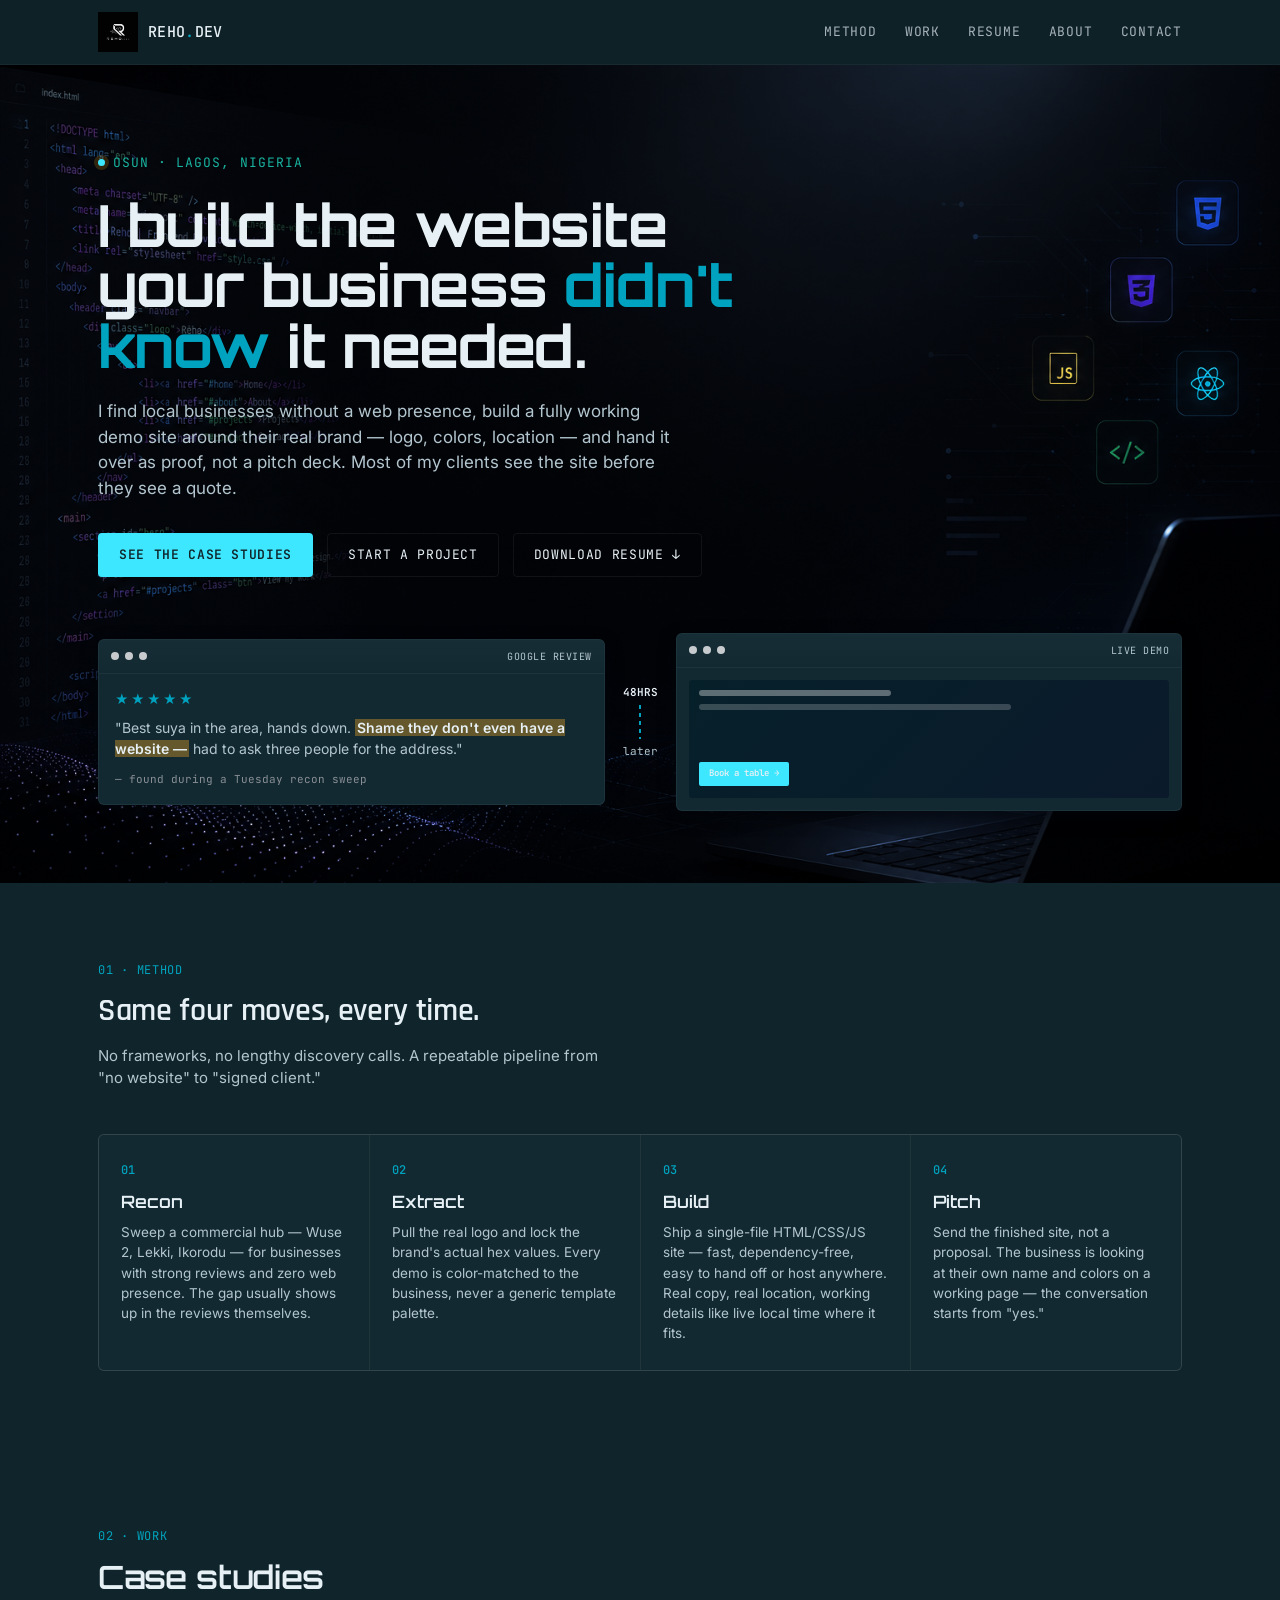
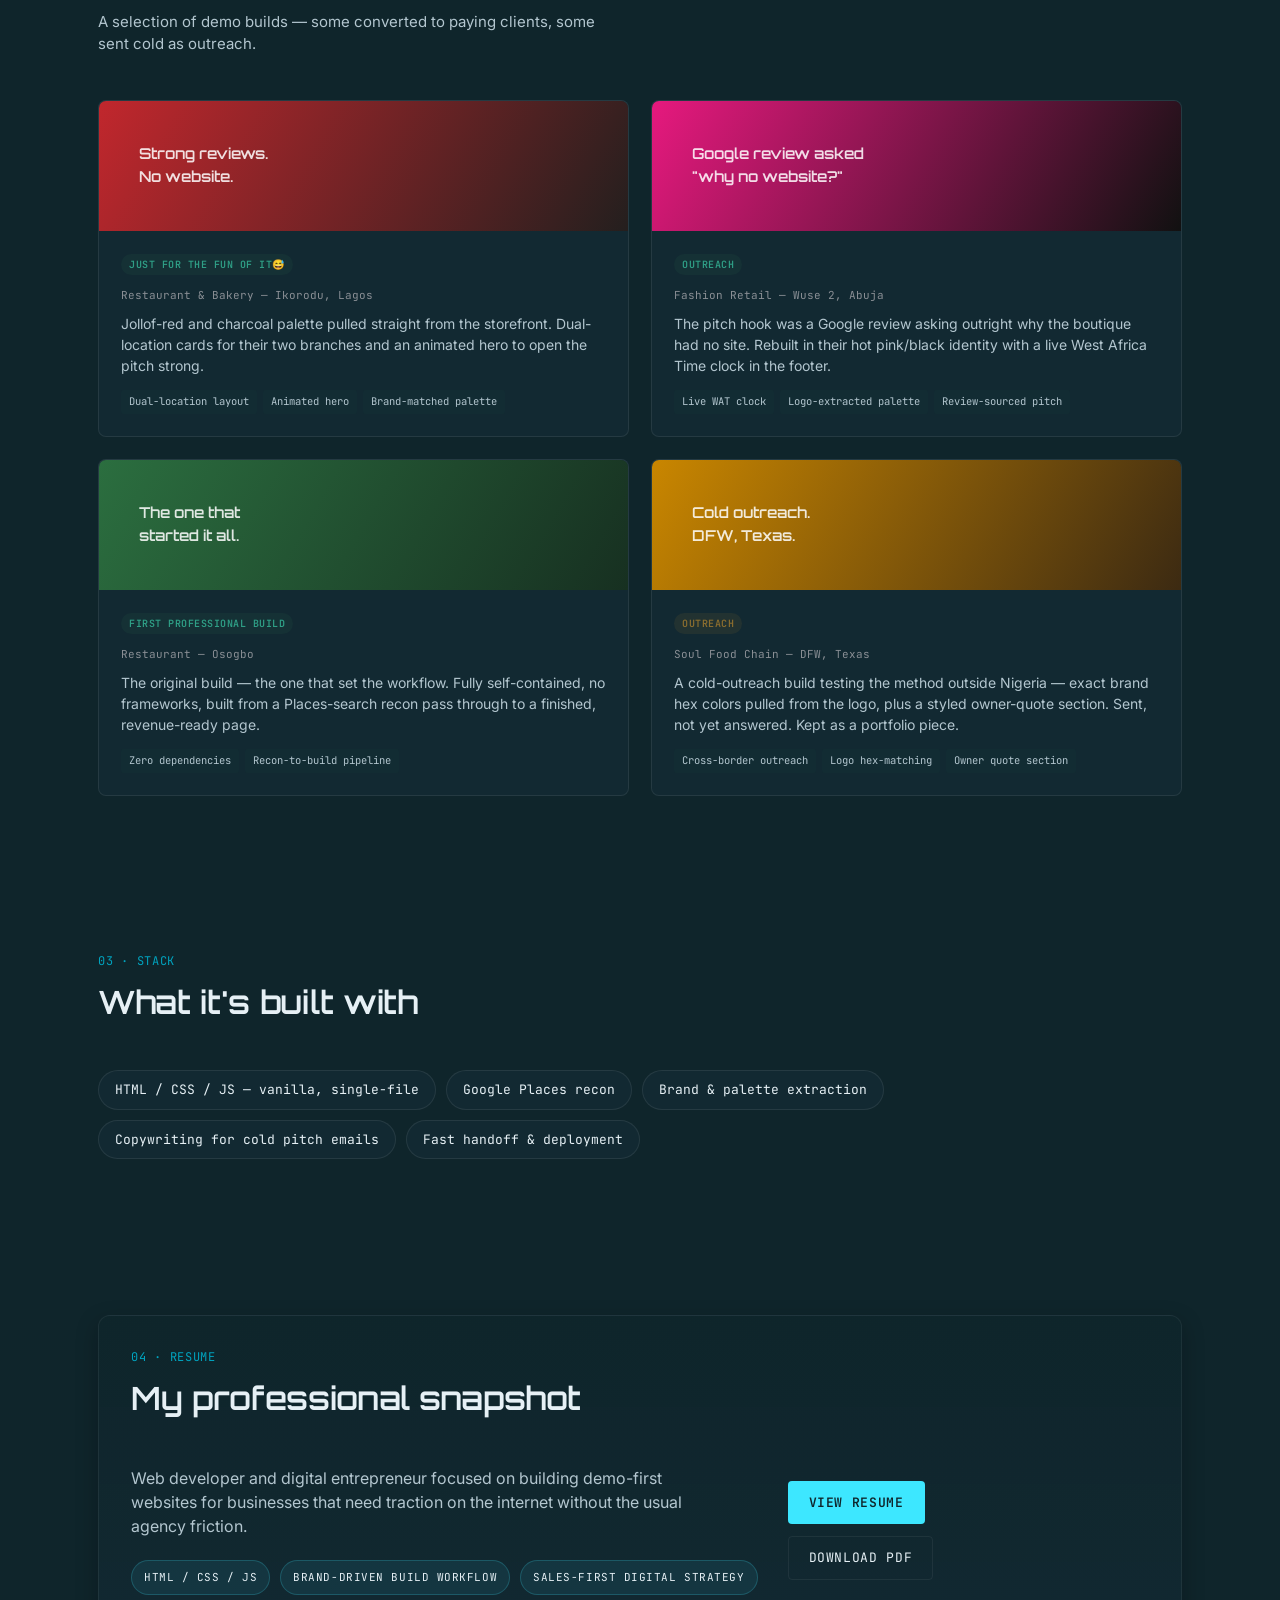
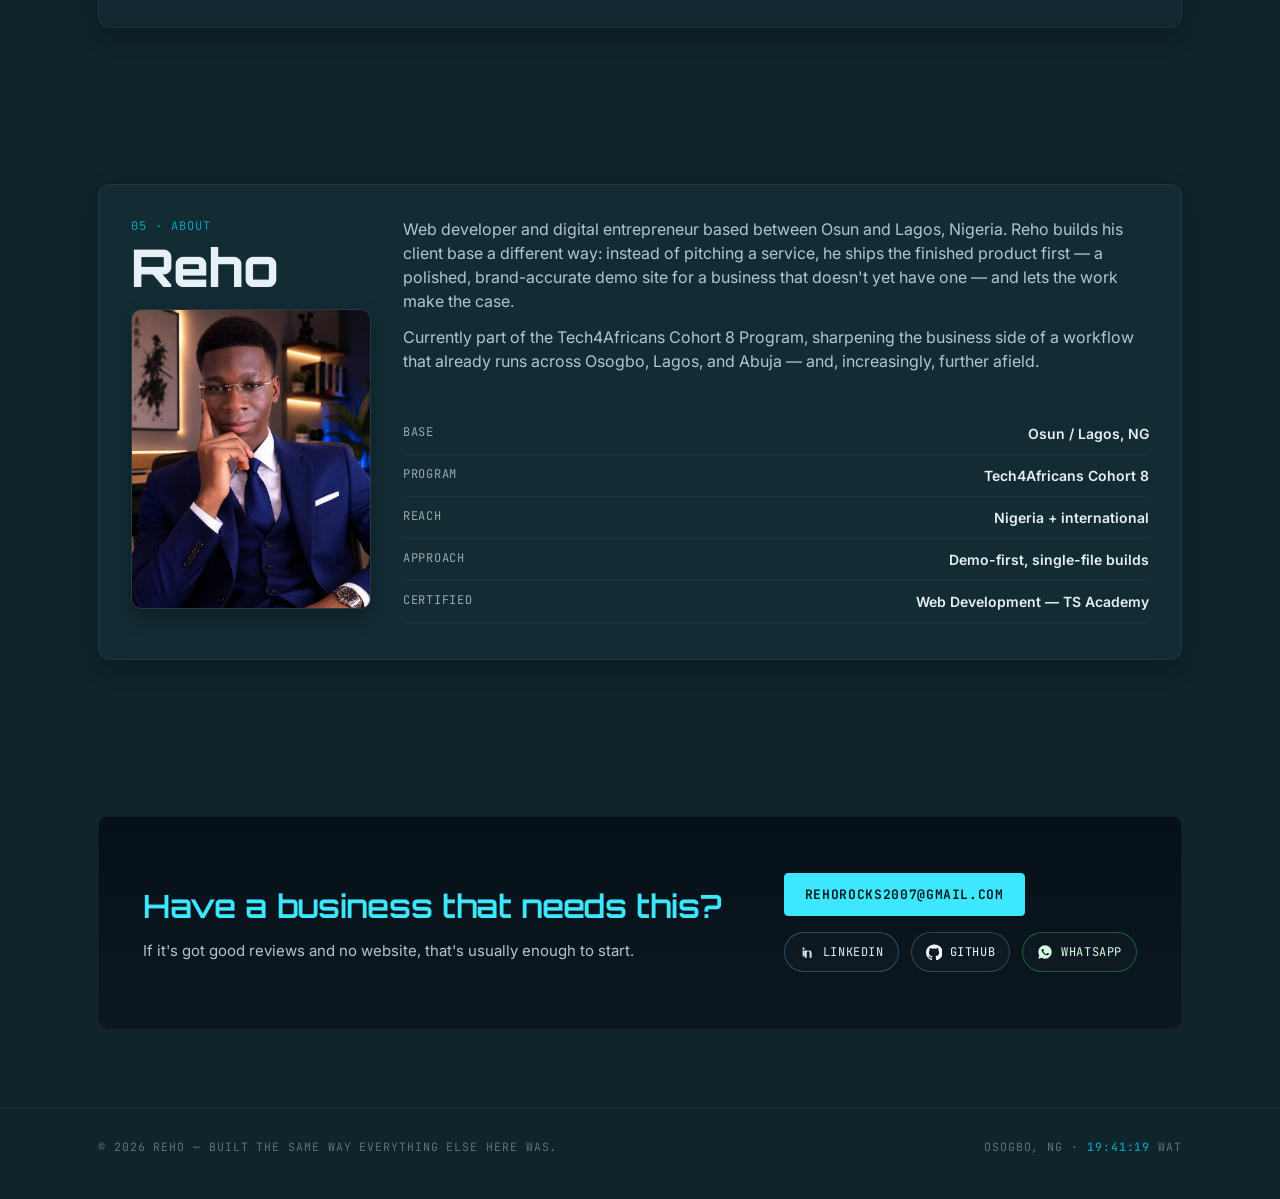
<file: index.html>
<!DOCTYPE html>
<html lang="en">
<head>
<meta charset="UTF-8">
<meta name="viewport" content="width=device-width, initial-scale=1.0">
<title>Reho — Web Developer & Digital Entrepreneur</title>
<meta name="description" content="I find local businesses without a web presence and build a fully working demo site around their real brand — logo, colors, location — before I ever send a proposal.">

<!-- Open Graph -->
<meta property="og:type" content="website">
<meta property="og:title" content="Reho — Web Developer & Digital Entrepreneur">
<meta property="og:description" content="I find local businesses without a web presence and build a fully working demo site around their real brand before I ever send a proposal.">
<meta property="og:image" content="https://reho.dev/images/Reho_dev.png">
<meta property="og:url" content="https://reho.dev">

<!-- Twitter -->
<meta name="twitter:card" content="summary_large_image">
<meta name="twitter:title" content="Reho — Web Developer & Digital Entrepreneur">
<meta name="twitter:description" content="Demo-first web builds for businesses that don't have a site yet.">
<meta name="twitter:image" content="https://reho.dev/images/Reho_dev.png">

<link rel="preconnect" href="https://fonts.googleapis.com">
<link rel="preconnect" href="https://fonts.gstatic.com" crossorigin>
<link href="https://fonts.googleapis.com/css2?family=Orbitron:wght@400;700;900&family=JetBrains+Mono:wght@400;600&family=Inter:wght@400;600;700&family=Rajdhani:wght@400;500;700&family=Exo+2:wght@400;600;700&family=Roboto+Mono:wght@400;700&display=swap" rel="stylesheet">
<link href="styles.css" rel="stylesheet">
<link rel="icon" href="images/Reho_dev.png" />
<link rel="canonical" href="https://reho.dev/" />
<script type="application/ld+json">
{
  "@context": "https://schema.org",
  "@type": "Person",
  "name": "Rehoboth Ajetomobi",
  "alternateName": "Reho",
  "url": "https://reho.dev",
  "image": "https://reho.dev/images/Picture_2.jpg",
  "jobTitle": "Web Developer & Digital Entrepreneur",
  "email": "mailto:rehorocks2007@gmail.com",
  "sameAs": [
    "https://www.linkedin.com/in/rehoboth-ajetomobi-b13245344",
    "https://github.com/Reho-TheLegend"
  ],
  "address": {
    "@type": "PostalAddress",
    "addressLocality": "Osogbo / Lagos",
    "addressCountry": "NG"
  },
  "knowsAbout": ["HTML", "CSS", "JavaScript", "Web Development", "UI Design", "Digital Entrepreneurship"],
  "alumniOf": {
    "@type": "EducationalOrganization",
    "name": "TS Academy"
  }
}
</script>
</head>
<body>

<nav>
  <div class="wrap">
    <div class="logo"><img src="images/Reho_dev.png" alt="Reho.dev" class="logo-icon">REHO<span>.</span>DEV</div>
    <div class="navlinks" id="navlinks">
      <a href="#method">Method</a>
      <a href="#work">Work</a>
      <a href="#resume">Resume</a>
      <a href="#about">About</a>
      <a href="#contact">Contact</a>
    </div>
    <button class="nav-toggle" id="navToggle" aria-label="Toggle menu" aria-expanded="false">
      <span></span><span></span><span></span>
    </button>
  </div>
</nav>

<header class="hero">
  <div class="wrap">
    <div class="eyebrow">Osun · Lagos, Nigeria</div>
    <h1 class="headline">I build the website your business <em>didn't know</em> it needed.</h1>
    <p class="sub">I find local businesses without a web presence, build a fully working demo site around their real brand — logo, colors, location — and hand it over as proof, not a pitch deck. Most of my clients see the site before they see a quote.</p>
    <div class="hero-ctas">
      <a href="#work" class="btn btn-solid">See the case studies</a>
      <a href="#contact" class="btn btn-ghost">Start a project</a>
      <a href="Reho_Resume.pdf" target="_blank" rel="noopener" class="btn btn-ghost">Download Resume ↓</a>
    </div>

    

    <div class="signal-demo">
      <div class="panel">
        <div class="panel-head"><div class="dot"></div><div class="dot"></div><div class="dot"></div><div class="panel-tag">Google Review</div></div>
        <div class="panel-body">
          <div class="review-stars">★★★★★</div>
          <div class="review-text">"Best suya in the area, hands down. <mark>Shame they don't even have a website —</mark> had to ask three people for the address."</div>
          <div class="review-meta">— found during a Tuesday recon sweep</div>
        </div>
      </div>
      <div class="flip-arrow"><span class="time">48HRS</span><div class="line"></div><span>later</span></div>
      <div class="panel">
        <div class="panel-head"><div class="dot"></div><div class="dot"></div><div class="dot"></div><div class="panel-tag">Live Demo</div></div>
        <div class="panel-body" style="padding:12px;">
          <div class="site-preview">
            <div class="bar"></div>
            <div class="bar bar2"></div>
            <div class="cta">Book a table →</div>
          </div>
        </div>
      </div>
    </div>
  </div>
</header>

<section id="method">
  <div class="wrap">
    <div class="section-head">
      <div class="section-num">01 · METHOD</div>
      <h2>Same four moves, every time.</h2>
      <p class="section-sub">No frameworks, no lengthy discovery calls. A repeatable pipeline from "no website" to "signed client."</p>
    </div>
    <div class="method-grid">
      <div class="method-step reveal reveal-stagger">
        <div class="n">01</div>
        <h3>Recon</h3>
        <p>Sweep a commercial hub — Wuse 2, Lekki, Ikorodu — for businesses with strong reviews and zero web presence. The gap usually shows up in the reviews themselves.</p>
      </div>
      <div class="method-step reveal reveal-stagger">
        <div class="n">02</div>
        <h3>Extract</h3>
        <p>Pull the real logo and lock the brand's actual hex values. Every demo is color-matched to the business, never a generic template palette.</p>
      </div>
      <div class="method-step reveal reveal-stagger">
        <div class="n">03</div>
        <h3>Build</h3>
        <p>Ship a single-file HTML/CSS/JS site — fast, dependency-free, easy to hand off or host anywhere. Real copy, real location, working details like live local time where it fits.</p>
      </div>
      <div class="method-step reveal reveal-stagger">
        <div class="n">04</div>
        <h3>Pitch</h3>
        <p>Send the finished site, not a proposal. The business is looking at their own name and colors on a working page — the conversation starts from "yes."</p>
      </div>
    </div>
  </div>
</section>

<section id="work">
  <div class="wrap">
    <div class="section-head">
      <div class="section-num">02 · WORK</div>
      <h2>Case studies</h2>
      <p class="section-sub">A selection of demo builds — some converted to paying clients, some sent cold as outreach.</p>
    </div>
    <div class="case-grid">

      <div class="case-card reveal">
        <div class="case-visual" style="--c1:#C1272D; --c2:#241f1e;">
          <div class="visual-before">

            <div class="case-name" style="font-size:15px; font-weight:600; opacity:.85;">Strong reviews.<br>No website.</div>
          </div>
          <div class="visual-after">
            <div class="browser-dots"><span></span><span></span><span></span></div>
            <div class="case-name">KD's Place</div>
          </div>
        </div>
        <div class="case-body">
          <span class="case-status status-client">Just for the fun of it😅</span>
          <div class="case-loc">Restaurant & Bakery — Ikorodu, Lagos</div>
          <p class="case-hook">Jollof-red and charcoal palette pulled straight from the storefront. Dual-location cards for their two branches and an animated hero to open the pitch strong.</p>
          <div class="case-tags"><span class="tag">Dual-location layout</span><span class="tag">Animated hero</span><span class="tag">Brand-matched palette</span></div>
        </div>
      </div>

      <div class="case-card reveal">
        <div class="case-visual" style="--c1:#E6197E; --c2:#111111;">
          <div class="visual-before">

            <div class="case-name" style="font-size:15px; font-weight:600; opacity:.85;">Google review asked<br>"why no website?"</div>
          </div>
          <div class="visual-after">
            <div class="browser-dots"><span></span><span></span><span></span></div>
            <div class="case-name">24Hours Boutique</div>
          </div>
        </div>
        <div class="case-body">
          <span class="case-status status-client">Outreach</span>
          <div class="case-loc">Fashion Retail — Wuse 2, Abuja</div>
          <p class="case-hook">The pitch hook was a Google review asking outright why the boutique had no site. Rebuilt in their hot pink/black identity with a live West Africa Time clock in the footer.</p>
          <div class="case-tags"><span class="tag">Live WAT clock</span><span class="tag">Logo-extracted palette</span><span class="tag">Review-sourced pitch</span></div>
        </div>
      </div>

      <div class="case-card reveal">
        <div class="case-visual" style="--c1:#2b6e3f; --c2:#173021;">
          <div class="visual-before">
            <div class="case-name" style="font-size:15px; font-weight:600; opacity:.85;">The one that<br>started it all.</div>
          </div>
          <div class="visual-after">
            <div class="browser-dots"><span></span><span></span><span></span></div>
            <div class="case-name">BJ Diners</div>
          </div>
        </div>
        <div class="case-body">
          <span class="case-status status-client">First professional build</span>
          <div class="case-loc">Restaurant — Osogbo</div>
          <p class="case-hook">The original build — the one that set the workflow. Fully self-contained, no frameworks, built from a Places-search recon pass through to a finished, revenue-ready page.</p>
          <div class="case-tags"><span class="tag">Zero dependencies</span><span class="tag">Recon-to-build pipeline</span></div>
        </div>
      </div>

      <div class="case-card reveal">
        <div class="case-visual" style="--c1:#c98600; --c2:#3c2a12;">
          <div class="visual-before">
            <div class="case-name" style="font-size:15px; font-weight:600; opacity:.85;">Cold outreach.<br>DFW, Texas.</div>
          </div>
          <div class="visual-after"> 
            <div class="browser-dots"><span></span><span></span><span></span></div>
            <div class="case-name">Soulful Street Bites</div>
          </div>
        </div>
        <div class="case-body">
          <span class="case-status status-outreach">Outreach</span>
          <div class="case-loc">Soul Food Chain — DFW, Texas</div>
          <p class="case-hook">A cold-outreach build testing the method outside Nigeria — exact brand hex colors pulled from the logo, plus a styled owner-quote section. Sent, not yet answered. Kept as a portfolio piece.</p>
          <div class="case-tags"><span class="tag">Cross-border outreach</span><span class="tag">Logo hex-matching</span><span class="tag">Owner quote section</span></div>
        </div>
      </div>

    </div>
  </div>
</section>

<section id="stack">
  <div class="wrap">
    <div class="section-head">
      <div class="section-num">03 · STACK</div>
      <h2>What it's built with</h2>
    </div>
    <div class="stack-row">
      <span class="stack-pill">HTML / CSS / JS — vanilla, single-file</span>
      <span class="stack-pill">Google Places recon</span>
      <span class="stack-pill">Brand & palette extraction</span>
      <span class="stack-pill">Copywriting for cold pitch emails</span>
      <span class="stack-pill">Fast handoff & deployment</span>
    </div>
  </div>
</section>

<section id="resume">
  <div class="wrap">
    <div class="resume-card reveal">
      <div class="section-head">
        <div class="section-num">04 · RESUME</div>
        <h2>My professional snapshot</h2>
      </div>
      <div class="resume-grid">
        <div class="resume-copy">
          <p>Web developer and digital entrepreneur focused on building demo-first websites for businesses that need traction on the internet without the usual agency friction.</p>
          <div class="resume-highlights">
            <span>HTML / CSS / JS</span>
            <span>Brand-driven build workflow</span>
            <span>Sales-first digital strategy</span>
          </div>
        </div>
        <div class="resume-actions">
          <a href="Reho_Resume.pdf" target="_blank" rel="noopener" class="btn btn-solid">View resume</a>
          <a href="Reho_Resume.pdf" download class="btn btn-ghost">Download PDF</a>
        </div>
      </div>
    </div>
  </div>
</section>

<section id="about">
  <div class="wrap">
    <div class="about-card reveal">
      <div class="about-left">
        <div class="about-card-head">
          <div class="section-num">05 · ABOUT</div>
          <h2>Reho</h2>
        </div>
        <div class="about-photo">
          <img src="images/Picture_2.jpg" alt="Reho portrait">
        </div>
      </div>
      <div class="about-body">
        <div class="about-text">
          <p>Web developer and digital entrepreneur based between Osun and Lagos, Nigeria. Reho builds his client base a different way: instead of pitching a service, he ships the finished product first — a polished, brand-accurate demo site for a business that doesn't yet have one — and lets the work make the case.</p>
          <p>Currently part of the Tech4Africans Cohort 8 Program, sharpening the business side of a workflow that already runs across Osogbo, Lagos, and Abuja — and, increasingly, further afield.</p>
        </div>
        <div class="about-facts">
          <div class="fact"><span>Base</span><span>Osun / Lagos, NG</span></div>
          <div class="fact"><span>Program</span><span>Tech4Africans Cohort 8</span></div>
          <div class="fact"><span>Reach</span><span>Nigeria + international</span></div>
          <div class="fact"><span>Approach</span><span>Demo-first, single-file builds</span></div>
          <div class="fact"><span>Certified</span><span>Web Development — TS Academy</span></div>
        </div>
      </div>
    </div>
  </div>
</section>

<section id="contact">
  <div class="wrap">
    <div class="contact reveal">
      <div class="contact-copy">
        <h2>Have a business that needs this?</h2>
        <p class="section-sub">If it's got good reviews and no website, that's usually enough to start.</p>
      </div>
      <div class="contact-actions">
        <a href="mailto:rehorocks2007@gmail.com" class="btn btn-solid">rehorocks2007@gmail.com</a>
        <div class="contact-socials" aria-label="Social links">
          <a href="https://www.linkedin.com/in/rehoboth-ajetomobi-b13245344" target="_blank" rel="noopener" class="social-link linkedin" aria-label="LinkedIn">
            <svg viewBox="0 0 24 24" aria-hidden="true"><path d="M6.94 8.5A1.56 1.56 0 1 1 6.93 5.4a1.56 1.56 0 0 1 .01 3.1ZM5.5 9.83h2.8v8.67H5.5V9.83Zm4.62 0h2.68v1.18h.04c.37-.7 1.28-1.44 2.63-1.44 2.81 0 3.33 1.85 3.33 4.25v6.68h-2.8v-6.26c0-1.49-.03-3.41-2.08-3.41-2.09 0-2.41 1.63-2.41 3.3v6.37h-2.8V9.83Z"/></svg>
            <span>LinkedIn</span>
          </a>
          <a href="https://github.com/Reho-TheLegend" target="_blank" rel="noopener" class="social-link github" aria-label="GitHub">
            <svg viewBox="0 0 24 24" aria-hidden="true"><path d="M12 .8a12 12 0 0 0-3.79 23.38c.6.11.82-.26.82-.58v-2.04c-3.34.73-4.04-1.43-4.04-1.43-.55-1.4-1.34-1.77-1.34-1.77-1.09-.74.08-.72.08-.72 1.2.08 1.83 1.23 1.83 1.23 1.08 1.83 2.82 1.3 3.52 1 .11-.78.42-1.31.76-1.61-2.66-.3-5.47-1.33-5.47-5.94 0-1.31.47-2.39 1.24-3.23-.12-.3-.54-1.52.12-3.17 0 0 1.01-.32 3.3 1.23A11.4 11.4 0 0 1 12 6.86a11.4 11.4 0 0 1 3.01.4c2.28-1.56 3.29-1.23 3.29-1.23.66 1.65.24 2.87.12 3.17.77.84 1.24 1.92 1.24 3.23 0 4.62-2.81 5.63-5.49 5.93.43.37.81 1.1.81 2.22v3.29c0 .32.22.7.83.58A12 12 0 0 0 12 .8Z"/></svg>
            <span>GitHub</span>
          </a>
          <a href="https://wa.me/2349016973599" target="_blank" rel="noopener" class="social-link whatsapp" aria-label="WhatsApp">
            <svg viewBox="0 0 24 24" aria-hidden="true"><path d="M12.04 2c-5.52 0-9.98 4.46-9.98 9.98 0 1.76.46 3.47 1.33 4.98L2 22l5.1-1.34A9.95 9.95 0 0 0 12.04 22c5.52 0 9.98-4.46 9.98-9.98S17.56 2 12.04 2Zm5.13 13.78c-.22.63-1.27 1.16-1.75 1.24-.45.07-.99.01-3.07-.66-2.6-1.06-4.29-3.8-4.42-3.97-.13-.16-1.05-1.38-1.05-2.63 0-1.25.66-1.87.9-2.12.22-.24.5-.3.67-.3h.48c.15 0 .37.01.59.45.22.45.75 1.56.81 1.67.07.11.12.25.02.4-.1.16-.16.24-.31.39-.16.15-.33.34-.47.45-.16.15-.32.32-.13.62.18.3.81 1.32 1.73 2.14 1.19 1.05 2.19 1.38 2.51 1.54.32.16.49.13.67-.08.19-.2.8-.93.99-1.26.19-.33.37-.27.64-.16.27.11 1.7.8 1.98.95.28.15.47.23.54.36.07.13.07.76-.15 1.39Z"/></svg>
            <span>WhatsApp</span>
          </a>
        </div>
      </div>
    </div>
  </div>
</section>
<footer>
  <div class="wrap" style="display:flex; justify-content:space-between; width:100%; flex-wrap:wrap; gap:10px;">
    <span class="fmono">© 2026 Reho — built the same way everything else here was.</span>
    <span class="fmono">Osogbo, NG · <span id="clock"></span> WAT</span>
  </div>
</footer>

<script>
  function tick(){
    const now = new Date(new Date().toLocaleString('en-US', {timeZone:'Africa/Lagos'}));
    const h = String(now.getHours()).padStart(2,'0');
    const m = String(now.getMinutes()).padStart(2,'0');
    const s = String(now.getSeconds()).padStart(2,'0');
    document.getElementById('clock').textContent = `${h}:${m}:${s}`;
  }
  tick();
  setInterval(tick, 1000);

  // Mobile nav toggle
  const navToggle = document.getElementById('navToggle');
  const navLinks = document.getElementById('navlinks');
  navToggle.addEventListener('click', () => {
    const isOpen = navLinks.classList.toggle('open');
    navToggle.classList.toggle('open', isOpen);
    navToggle.setAttribute('aria-expanded', isOpen);
  });
  navLinks.querySelectorAll('a').forEach(a => {
    a.addEventListener('click', () => {
      navLinks.classList.remove('open');
      navToggle.classList.remove('open');
      navToggle.setAttribute('aria-expanded', 'false');
    });
  });

  // Scroll-reveal animations
  const revealEls = document.querySelectorAll('.reveal');
  if ('IntersectionObserver' in window) {
    const io = new IntersectionObserver((entries) => {
      entries.forEach(entry => {
        if (entry.isIntersecting) {
          entry.target.classList.add('in-view');
          io.unobserve(entry.target);
        }
      });
    }, { threshold: 0.15, rootMargin: '0px 0px -40px 0px' });
    revealEls.forEach(el => io.observe(el));
  } else {
    revealEls.forEach(el => el.classList.add('in-view'));
  }
</script>

</body>
</html>
</file>
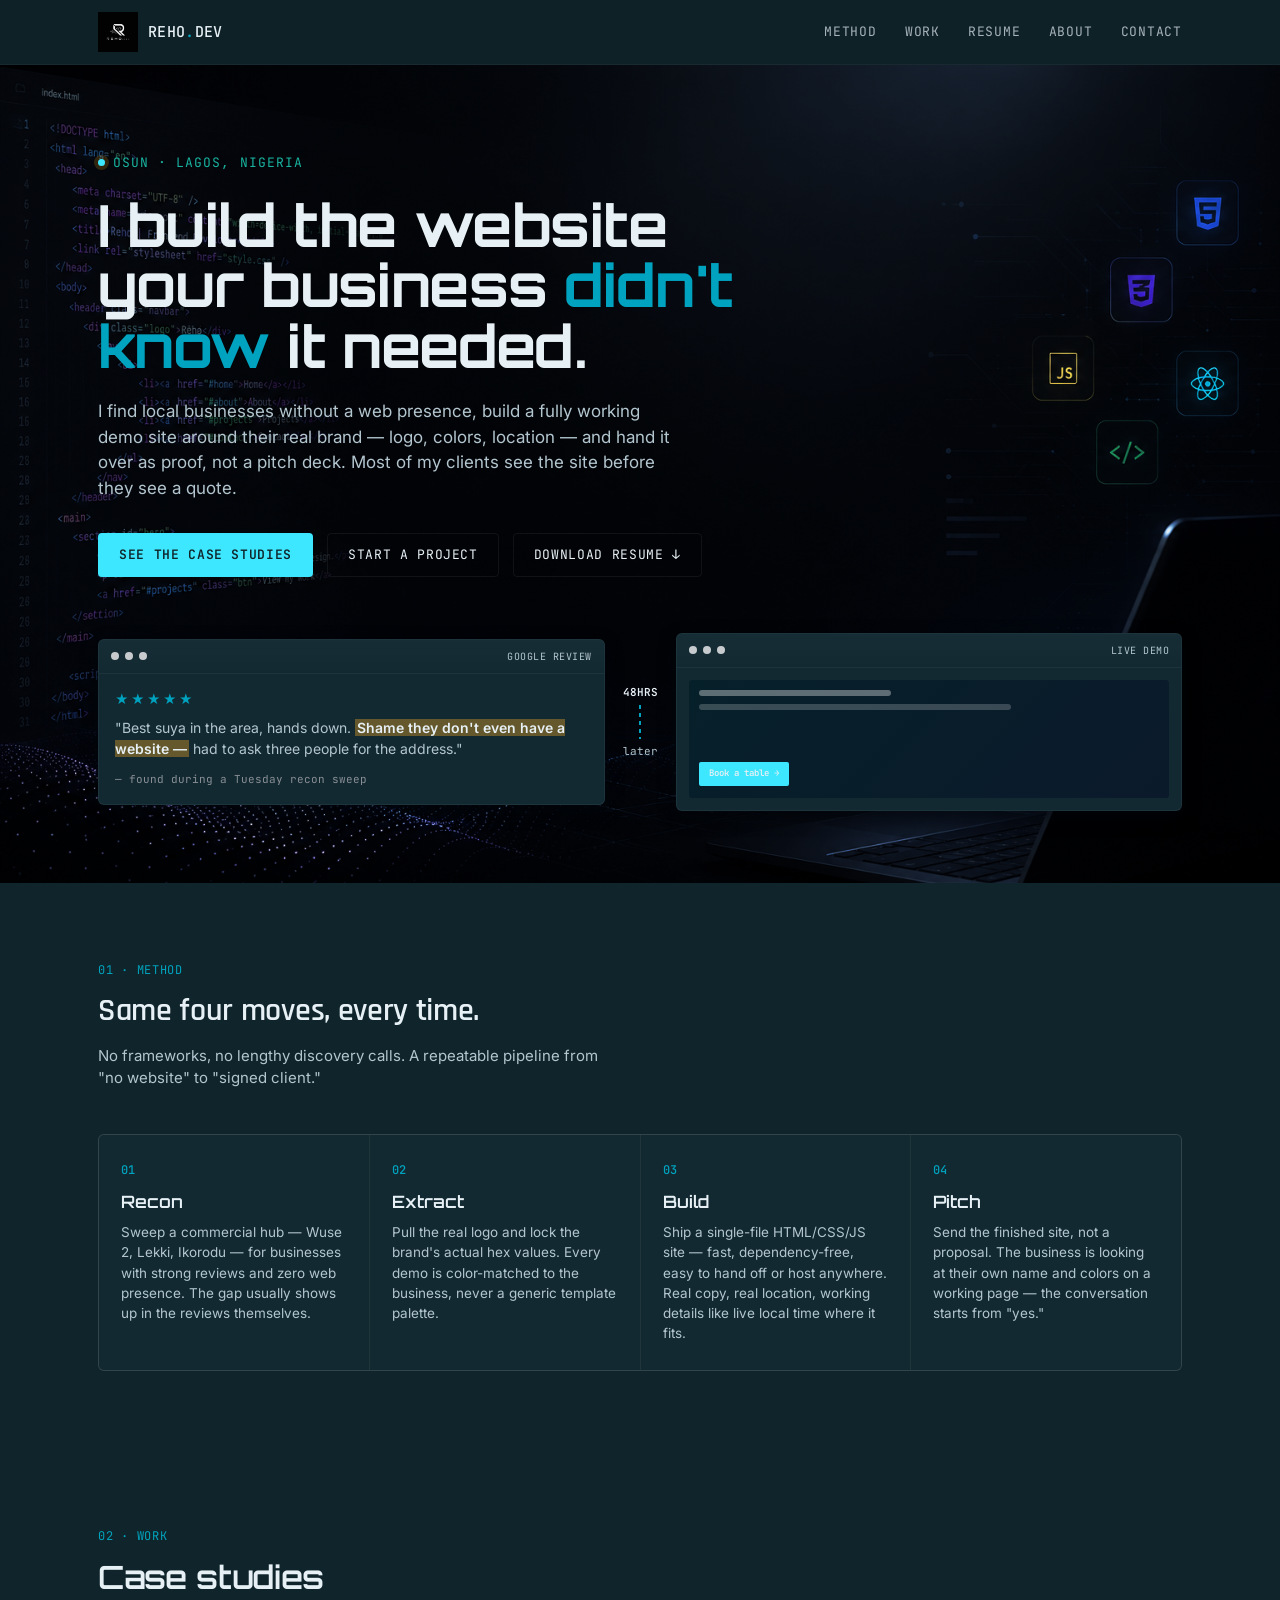
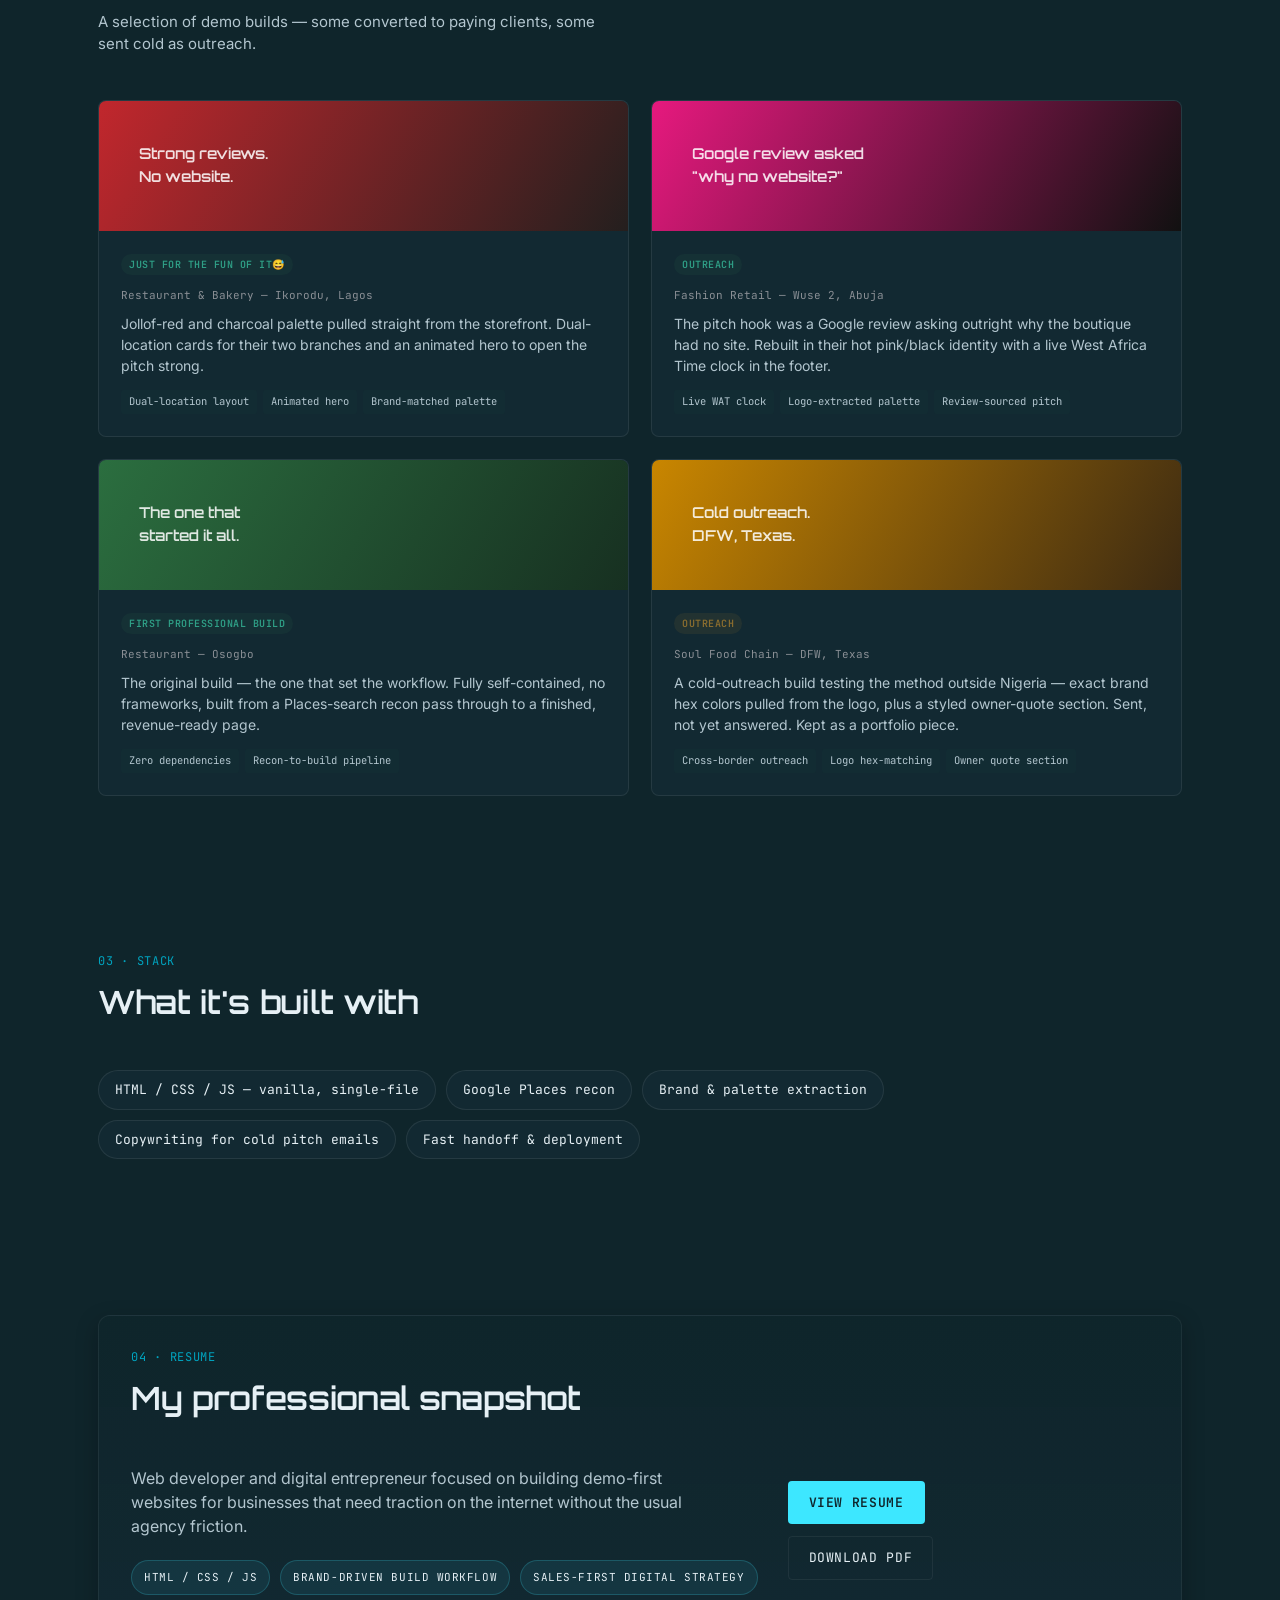
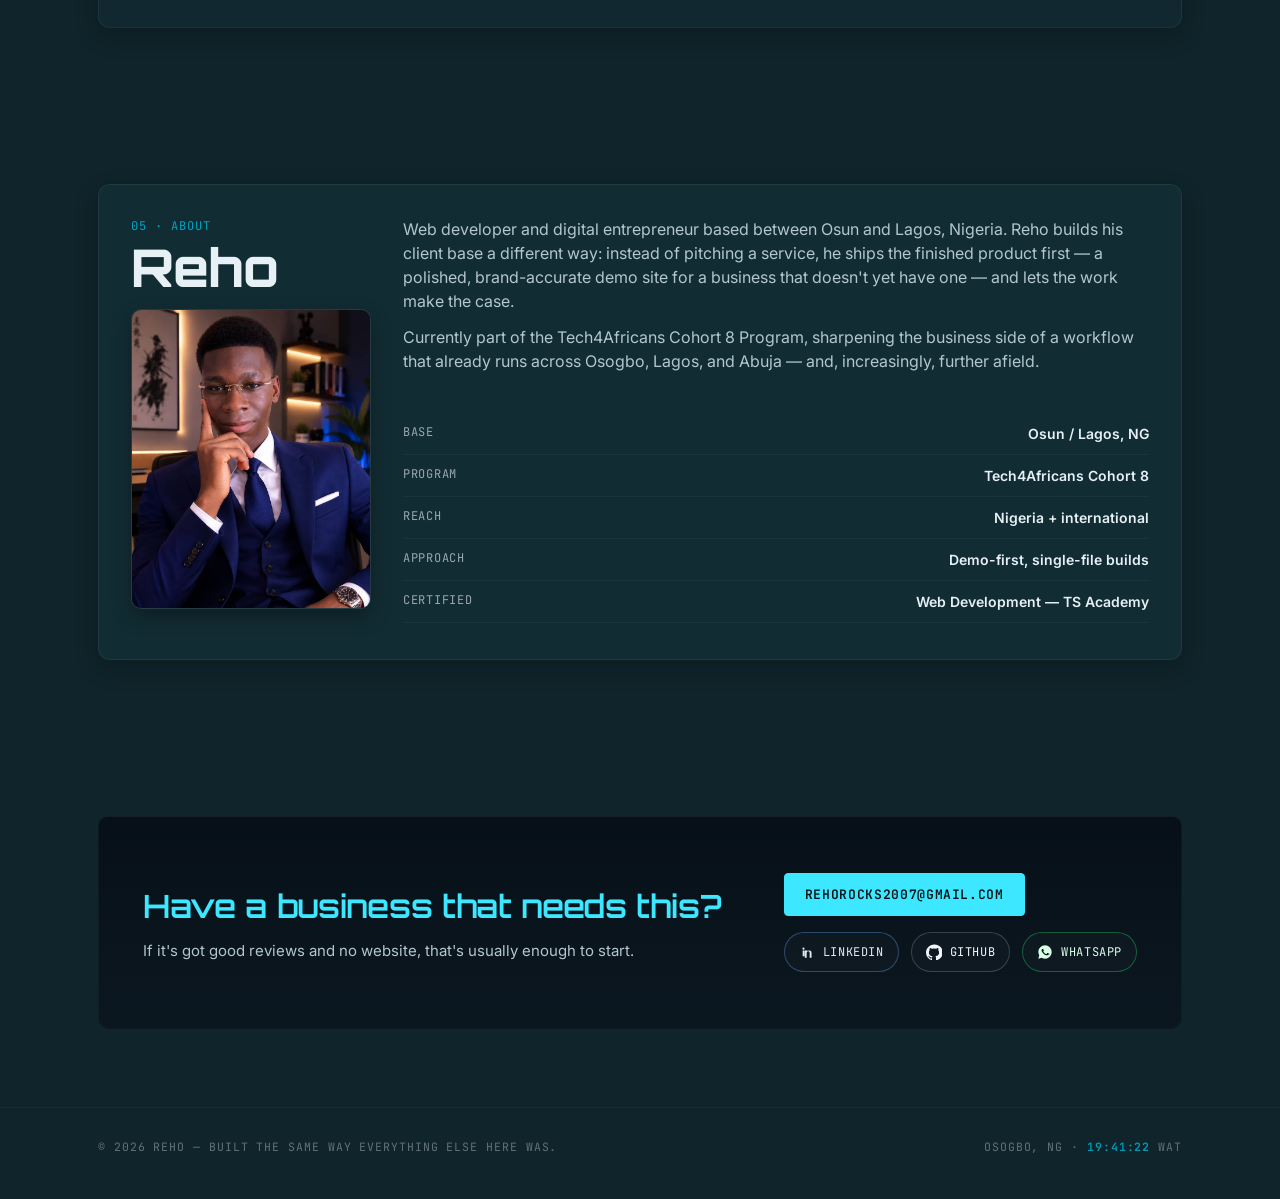
<file: prtf.html>
<!DOCTYPE html>
<html lang="en">
<head>
<meta charset="UTF-8">
<meta name="viewport" content="width=device-width, initial-scale=1.0">
<title>Reho — Web Developer & Digital Entrepreneur</title>
<meta name="description" content="I find local businesses without a web presence and build a fully working demo site around their real brand — logo, colors, location — before I ever send a proposal.">

<!-- Open Graph -->
<meta property="og:type" content="website">
<meta property="og:title" content="Reho — Web Developer & Digital Entrepreneur">
<meta property="og:description" content="I find local businesses without a web presence and build a fully working demo site around their real brand before I ever send a proposal.">
<meta property="og:image" content="https://reho.dev/images/Reho_dev.png">
<meta property="og:url" content="https://reho.dev">

<!-- Twitter -->
<meta name="twitter:card" content="summary_large_image">
<meta name="twitter:title" content="Reho — Web Developer & Digital Entrepreneur">
<meta name="twitter:description" content="Demo-first web builds for businesses that don't have a site yet.">
<meta name="twitter:image" content="https://reho.dev/images/Reho_dev.png">

<link rel="preconnect" href="https://fonts.googleapis.com">
<link rel="preconnect" href="https://fonts.gstatic.com" crossorigin>
<link href="https://fonts.googleapis.com/css2?family=Orbitron:wght@400;700;900&family=JetBrains+Mono:wght@400;600&family=Inter:wght@400;600;700&family=Rajdhani:wght@400;500;700&family=Exo+2:wght@400;600;700&family=Roboto+Mono:wght@400;700&display=swap" rel="stylesheet">
<link href="styles.css" rel="stylesheet">
<link rel="icon" href="images/Reho_dev.png" />
<link rel="canonical" href="https://reho.dev/" />
<script type="application/ld+json">
{
  "@context": "https://schema.org",
  "@type": "Person",
  "name": "Rehoboth Ajetomobi",
  "alternateName": "Reho",
  "url": "https://reho.dev",
  "image": "https://reho.dev/images/Picture_2.jpg",
  "jobTitle": "Web Developer & Digital Entrepreneur",
  "email": "mailto:rehorocks2007@gmail.com",
  "sameAs": [
    "https://www.linkedin.com/in/rehoboth-ajetomobi-b13245344",
    "https://github.com/Reho-TheLegend"
  ],
  "address": {
    "@type": "PostalAddress",
    "addressLocality": "Osogbo / Lagos",
    "addressCountry": "NG"
  },
  "knowsAbout": ["HTML", "CSS", "JavaScript", "Web Development", "UI Design", "Digital Entrepreneurship"],
  "alumniOf": {
    "@type": "EducationalOrganization",
    "name": "TS Academy"
  }
}
</script>
</head>
<body>

<nav>
  <div class="wrap">
    <div class="logo"><img src="images/Reho_dev.png" alt="Reho.dev" class="logo-icon">REHO<span>.</span>DEV</div>
    <div class="navlinks" id="navlinks">
      <a href="#method">Method</a>
      <a href="#work">Work</a>
      <a href="#resume">Resume</a>
      <a href="#about">About</a>
      <a href="#contact">Contact</a>
    </div>
    <button class="nav-toggle" id="navToggle" aria-label="Toggle menu" aria-expanded="false">
      <span></span><span></span><span></span>
    </button>
  </div>
</nav>

<header class="hero">
  <div class="wrap">
    <div class="eyebrow">Osun · Lagos, Nigeria</div>
    <h1 class="headline">I build the website your business <em>didn't know</em> it needed.</h1>
    <p class="sub">I find local businesses without a web presence, build a fully working demo site around their real brand — logo, colors, location — and hand it over as proof, not a pitch deck. Most of my clients see the site before they see a quote.</p>
    <div class="hero-ctas">
      <a href="#work" class="btn btn-solid">See the case studies</a>
      <a href="#contact" class="btn btn-ghost">Start a project</a>
      <a href="Reho_Resume.pdf" target="_blank" rel="noopener" class="btn btn-ghost">Download Resume ↓</a>
    </div>

    

    <div class="signal-demo">
      <div class="panel">
        <div class="panel-head"><div class="dot"></div><div class="dot"></div><div class="dot"></div><div class="panel-tag">Google Review</div></div>
        <div class="panel-body">
          <div class="review-stars">★★★★★</div>
          <div class="review-text">"Best suya in the area, hands down. <mark>Shame they don't even have a website —</mark> had to ask three people for the address."</div>
          <div class="review-meta">— found during a Tuesday recon sweep</div>
        </div>
      </div>
      <div class="flip-arrow"><span class="time">48HRS</span><div class="line"></div><span>later</span></div>
      <div class="panel">
        <div class="panel-head"><div class="dot"></div><div class="dot"></div><div class="dot"></div><div class="panel-tag">Live Demo</div></div>
        <div class="panel-body" style="padding:12px;">
          <div class="site-preview">
            <div class="bar"></div>
            <div class="bar bar2"></div>
            <div class="cta">Book a table →</div>
          </div>
        </div>
      </div>
    </div>
  </div>
</header>

<section id="method">
  <div class="wrap">
    <div class="section-head">
      <div class="section-num">01 · METHOD</div>
      <h2>Same four moves, every time.</h2>
      <p class="section-sub">No frameworks, no lengthy discovery calls. A repeatable pipeline from "no website" to "signed client."</p>
    </div>
    <div class="method-grid">
      <div class="method-step reveal reveal-stagger">
        <div class="n">01</div>
        <h3>Recon</h3>
        <p>Sweep a commercial hub — Wuse 2, Lekki, Ikorodu — for businesses with strong reviews and zero web presence. The gap usually shows up in the reviews themselves.</p>
      </div>
      <div class="method-step reveal reveal-stagger">
        <div class="n">02</div>
        <h3>Extract</h3>
        <p>Pull the real logo and lock the brand's actual hex values. Every demo is color-matched to the business, never a generic template palette.</p>
      </div>
      <div class="method-step reveal reveal-stagger">
        <div class="n">03</div>
        <h3>Build</h3>
        <p>Ship a single-file HTML/CSS/JS site — fast, dependency-free, easy to hand off or host anywhere. Real copy, real location, working details like live local time where it fits.</p>
      </div>
      <div class="method-step reveal reveal-stagger">
        <div class="n">04</div>
        <h3>Pitch</h3>
        <p>Send the finished site, not a proposal. The business is looking at their own name and colors on a working page — the conversation starts from "yes."</p>
      </div>
    </div>
  </div>
</section>

<section id="work">
  <div class="wrap">
    <div class="section-head">
      <div class="section-num">02 · WORK</div>
      <h2>Case studies</h2>
      <p class="section-sub">A selection of demo builds — some converted to paying clients, some sent cold as outreach.</p>
    </div>
    <div class="case-grid">

      <div class="case-card reveal">
        <div class="case-visual" style="--c1:#C1272D; --c2:#241f1e;">
          <div class="visual-before">

            <div class="case-name" style="font-size:15px; font-weight:600; opacity:.85;">Strong reviews.<br>No website.</div>
          </div>
          <div class="visual-after">
            <div class="browser-dots"><span></span><span></span><span></span></div>
            <div class="case-name">KD's Place</div>
          </div>
        </div>
        <div class="case-body">
          <span class="case-status status-client">Just for the fun of it😅</span>
          <div class="case-loc">Restaurant & Bakery — Ikorodu, Lagos</div>
          <p class="case-hook">Jollof-red and charcoal palette pulled straight from the storefront. Dual-location cards for their two branches and an animated hero to open the pitch strong.</p>
          <div class="case-tags"><span class="tag">Dual-location layout</span><span class="tag">Animated hero</span><span class="tag">Brand-matched palette</span></div>
        </div>
      </div>

      <div class="case-card reveal">
        <div class="case-visual" style="--c1:#E6197E; --c2:#111111;">
          <div class="visual-before">

            <div class="case-name" style="font-size:15px; font-weight:600; opacity:.85;">Google review asked<br>"why no website?"</div>
          </div>
          <div class="visual-after">
            <div class="browser-dots"><span></span><span></span><span></span></div>
            <div class="case-name">24Hours Boutique</div>
          </div>
        </div>
        <div class="case-body">
          <span class="case-status status-client">Outreach</span>
          <div class="case-loc">Fashion Retail — Wuse 2, Abuja</div>
          <p class="case-hook">The pitch hook was a Google review asking outright why the boutique had no site. Rebuilt in their hot pink/black identity with a live West Africa Time clock in the footer.</p>
          <div class="case-tags"><span class="tag">Live WAT clock</span><span class="tag">Logo-extracted palette</span><span class="tag">Review-sourced pitch</span></div>
        </div>
      </div>

      <div class="case-card reveal">
        <div class="case-visual" style="--c1:#2b6e3f; --c2:#173021;">
          <div class="visual-before">
            <div class="case-name" style="font-size:15px; font-weight:600; opacity:.85;">The one that<br>started it all.</div>
          </div>
          <div class="visual-after">
            <div class="browser-dots"><span></span><span></span><span></span></div>
            <div class="case-name">BJ Diners</div>
          </div>
        </div>
        <div class="case-body">
          <span class="case-status status-client">First professional build</span>
          <div class="case-loc">Restaurant — Osogbo</div>
          <p class="case-hook">The original build — the one that set the workflow. Fully self-contained, no frameworks, built from a Places-search recon pass through to a finished, revenue-ready page.</p>
          <div class="case-tags"><span class="tag">Zero dependencies</span><span class="tag">Recon-to-build pipeline</span></div>
        </div>
      </div>

      <div class="case-card reveal">
        <div class="case-visual" style="--c1:#c98600; --c2:#3c2a12;">
          <div class="visual-before">
            <div class="case-name" style="font-size:15px; font-weight:600; opacity:.85;">Cold outreach.<br>DFW, Texas.</div>
          </div>
          <div class="visual-after"> 
            <div class="browser-dots"><span></span><span></span><span></span></div>
            <div class="case-name">Soulful Street Bites</div>
          </div>
        </div>
        <div class="case-body">
          <span class="case-status status-outreach">Outreach</span>
          <div class="case-loc">Soul Food Chain — DFW, Texas</div>
          <p class="case-hook">A cold-outreach build testing the method outside Nigeria — exact brand hex colors pulled from the logo, plus a styled owner-quote section. Sent, not yet answered. Kept as a portfolio piece.</p>
          <div class="case-tags"><span class="tag">Cross-border outreach</span><span class="tag">Logo hex-matching</span><span class="tag">Owner quote section</span></div>
        </div>
      </div>

    </div>
  </div>
</section>

<section id="stack">
  <div class="wrap">
    <div class="section-head">
      <div class="section-num">03 · STACK</div>
      <h2>What it's built with</h2>
    </div>
    <div class="stack-row">
      <span class="stack-pill">HTML / CSS / JS — vanilla, single-file</span>
      <span class="stack-pill">Google Places recon</span>
      <span class="stack-pill">Brand & palette extraction</span>
      <span class="stack-pill">Copywriting for cold pitch emails</span>
      <span class="stack-pill">Fast handoff & deployment</span>
    </div>
  </div>
</section>

<section id="resume">
  <div class="wrap">
    <div class="resume-card reveal">
      <div class="section-head">
        <div class="section-num">04 · RESUME</div>
        <h2>My professional snapshot</h2>
      </div>
      <div class="resume-grid">
        <div class="resume-copy">
          <p>Web developer and digital entrepreneur focused on building demo-first websites for businesses that need traction on the internet without the usual agency friction.</p>
          <div class="resume-highlights">
            <span>HTML / CSS / JS</span>
            <span>Brand-driven build workflow</span>
            <span>Sales-first digital strategy</span>
          </div>
        </div>
        <div class="resume-actions">
          <a href="Reho_Resume.pdf" target="_blank" rel="noopener" class="btn btn-solid">View resume</a>
          <a href="Reho_Resume.pdf" download class="btn btn-ghost">Download PDF</a>
        </div>
      </div>
    </div>
  </div>
</section>

<section id="about">
  <div class="wrap">
    <div class="about-card reveal">
      <div class="about-left">
        <div class="about-card-head">
          <div class="section-num">05 · ABOUT</div>
          <h2>Reho</h2>
        </div>
        <div class="about-photo">
          <img src="images/Picture_2.jpg" alt="Reho portrait">
        </div>
      </div>
      <div class="about-body">
        <div class="about-text">
          <p>Web developer and digital entrepreneur based between Osun and Lagos, Nigeria. Reho builds his client base a different way: instead of pitching a service, he ships the finished product first — a polished, brand-accurate demo site for a business that doesn't yet have one — and lets the work make the case.</p>
          <p>Currently part of the Tech4Africans Cohort 8 Program, sharpening the business side of a workflow that already runs across Osogbo, Lagos, and Abuja — and, increasingly, further afield.</p>
        </div>
        <div class="about-facts">
          <div class="fact"><span>Base</span><span>Osun / Lagos, NG</span></div>
          <div class="fact"><span>Program</span><span>Tech4Africans Cohort 8</span></div>
          <div class="fact"><span>Reach</span><span>Nigeria + international</span></div>
          <div class="fact"><span>Approach</span><span>Demo-first, single-file builds</span></div>
          <div class="fact"><span>Certified</span><span>Web Development — TS Academy</span></div>
        </div>
      </div>
    </div>
  </div>
</section>

<section id="contact">
  <div class="wrap">
    <div class="contact reveal">
      <div class="contact-copy">
        <h2>Have a business that needs this?</h2>
        <p class="section-sub">If it's got good reviews and no website, that's usually enough to start.</p>
      </div>
      <div class="contact-actions">
        <a href="mailto:rehorocks2007@gmail.com" class="btn btn-solid">rehorocks2007@gmail.com</a>
        <div class="contact-socials" aria-label="Social links">
          <a href="https://www.linkedin.com/in/rehoboth-ajetomobi-b13245344" target="_blank" rel="noopener" class="social-link linkedin" aria-label="LinkedIn">
            <svg viewBox="0 0 24 24" aria-hidden="true"><path d="M6.94 8.5A1.56 1.56 0 1 1 6.93 5.4a1.56 1.56 0 0 1 .01 3.1ZM5.5 9.83h2.8v8.67H5.5V9.83Zm4.62 0h2.68v1.18h.04c.37-.7 1.28-1.44 2.63-1.44 2.81 0 3.33 1.85 3.33 4.25v6.68h-2.8v-6.26c0-1.49-.03-3.41-2.08-3.41-2.09 0-2.41 1.63-2.41 3.3v6.37h-2.8V9.83Z"/></svg>
            <span>LinkedIn</span>
          </a>
          <a href="https://github.com/Reho-TheLegend" target="_blank" rel="noopener" class="social-link github" aria-label="GitHub">
            <svg viewBox="0 0 24 24" aria-hidden="true"><path d="M12 .8a12 12 0 0 0-3.79 23.38c.6.11.82-.26.82-.58v-2.04c-3.34.73-4.04-1.43-4.04-1.43-.55-1.4-1.34-1.77-1.34-1.77-1.09-.74.08-.72.08-.72 1.2.08 1.83 1.23 1.83 1.23 1.08 1.83 2.82 1.3 3.52 1 .11-.78.42-1.31.76-1.61-2.66-.3-5.47-1.33-5.47-5.94 0-1.31.47-2.39 1.24-3.23-.12-.3-.54-1.52.12-3.17 0 0 1.01-.32 3.3 1.23A11.4 11.4 0 0 1 12 6.86a11.4 11.4 0 0 1 3.01.4c2.28-1.56 3.29-1.23 3.29-1.23.66 1.65.24 2.87.12 3.17.77.84 1.24 1.92 1.24 3.23 0 4.62-2.81 5.63-5.49 5.93.43.37.81 1.1.81 2.22v3.29c0 .32.22.7.83.58A12 12 0 0 0 12 .8Z"/></svg>
            <span>GitHub</span>
          </a>
          <a href="https://wa.me/2349016973599" target="_blank" rel="noopener" class="social-link whatsapp" aria-label="WhatsApp">
            <svg viewBox="0 0 24 24" aria-hidden="true"><path d="M12.04 2c-5.52 0-9.98 4.46-9.98 9.98 0 1.76.46 3.47 1.33 4.98L2 22l5.1-1.34A9.95 9.95 0 0 0 12.04 22c5.52 0 9.98-4.46 9.98-9.98S17.56 2 12.04 2Zm5.13 13.78c-.22.63-1.27 1.16-1.75 1.24-.45.07-.99.01-3.07-.66-2.6-1.06-4.29-3.8-4.42-3.97-.13-.16-1.05-1.38-1.05-2.63 0-1.25.66-1.87.9-2.12.22-.24.5-.3.67-.3h.48c.15 0 .37.01.59.45.22.45.75 1.56.81 1.67.07.11.12.25.02.4-.1.16-.16.24-.31.39-.16.15-.33.34-.47.45-.16.15-.32.32-.13.62.18.3.81 1.32 1.73 2.14 1.19 1.05 2.19 1.38 2.51 1.54.32.16.49.13.67-.08.19-.2.8-.93.99-1.26.19-.33.37-.27.64-.16.27.11 1.7.8 1.98.95.28.15.47.23.54.36.07.13.07.76-.15 1.39Z"/></svg>
            <span>WhatsApp</span>
          </a>
        </div>
      </div>
    </div>
  </div>
</section>
<footer>
  <div class="wrap" style="display:flex; justify-content:space-between; width:100%; flex-wrap:wrap; gap:10px;">
    <span class="fmono">© 2026 Reho — built the same way everything else here was.</span>
    <span class="fmono">Osogbo, NG · <span id="clock"></span> WAT</span>
  </div>
</footer>

<script>
  function tick(){
    const now = new Date(new Date().toLocaleString('en-US', {timeZone:'Africa/Lagos'}));
    const h = String(now.getHours()).padStart(2,'0');
    const m = String(now.getMinutes()).padStart(2,'0');
    const s = String(now.getSeconds()).padStart(2,'0');
    document.getElementById('clock').textContent = `${h}:${m}:${s}`;
  }
  tick();
  setInterval(tick, 1000);

  // Mobile nav toggle
  const navToggle = document.getElementById('navToggle');
  const navLinks = document.getElementById('navlinks');
  navToggle.addEventListener('click', () => {
    const isOpen = navLinks.classList.toggle('open');
    navToggle.classList.toggle('open', isOpen);
    navToggle.setAttribute('aria-expanded', isOpen);
  });
  navLinks.querySelectorAll('a').forEach(a => {
    a.addEventListener('click', () => {
      navLinks.classList.remove('open');
      navToggle.classList.remove('open');
      navToggle.setAttribute('aria-expanded', 'false');
    });
  });

  // Scroll-reveal animations
  const revealEls = document.querySelectorAll('.reveal');
  if ('IntersectionObserver' in window) {
    const io = new IntersectionObserver((entries) => {
      entries.forEach(entry => {
        if (entry.isIntersecting) {
          entry.target.classList.add('in-view');
          io.unobserve(entry.target);
        }
      });
    }, { threshold: 0.15, rootMargin: '0px 0px -40px 0px' });
    revealEls.forEach(el => io.observe(el));
  } else {
    revealEls.forEach(el => el.classList.add('in-view'));
  }
</script>

</body>
</html>
</file>
<file: styles.css>
:root {
  --ink: #E6F0F5;
  --ink-soft: #b3c6cf;
  --paper: #0f252b; /* lightened page background */
  --paper-dim: #122c33; /* muted surfaces */
  --card: #122932; /* cards (lighter) */
  --line: rgba(255,255,255,0.08);
  --signal: #3DE7FF; /* softened cyan */
  --signal-deep: #00A3BF;
  --teal: #19b29f;
  --client: #2F9F86;
  --outreach: #8a6d2f;
  --font-display: 'Orbitron', sans-serif;
  --font-mono: 'JetBrains Mono', monospace;
  --font-body: 'Inter', sans-serif;
}

* {
  box-sizing: border-box;
  margin: 0;
  padding: 0;
}

html {
  scroll-behavior: smooth;
}

body {
  background: var(--paper);
  color: var(--ink);
  font-family: var(--font-body);
  line-height: 1.5;
  overflow-x: hidden;
  -webkit-font-smoothing: antialiased;
  -moz-osx-font-smoothing: grayscale;
}

a {
  color: inherit;
}

.wrap {
  max-width: 1140px;
  margin: 0 auto;
  padding: 0 28px;
}

/* NAV */
nav {
  position: sticky;
  top: 0;
  z-index: 50;
  background: rgba(15,33,39,0.78);
  -webkit-backdrop-filter: blur(6px); /* Safari */
  backdrop-filter: blur(6px);
  border-bottom: 1px solid rgba(255,255,255,0.04);
}

nav .wrap {
  display: flex;
  align-items: center;
  justify-content: space-between;
  height: 64px;
}

/* keep the logo vertically centered inside the nav */
.logo {
  display: flex;
  align-items: center;
  height: 64px;
  font-family: var(--font-mono);
  font-weight: 500;
  font-size: 15px;
  letter-spacing: 0.02em;
}

.logo span {
  color: var(--signal-deep);
}

/* make the image inline-block so vertical-align works (useful if layout changes away from flex) */
.logo-img {
  height: 40px;
  width: auto;
  display: inline-block;
  vertical-align: middle;
}

/* small title icon used in the nav (ensure it is constrained and won't overlap content) */
.logo-icon {
  height: 40px;
  width: auto;
  display: inline-block;
  vertical-align: middle;
  margin-right: 10px;
}

@media (max-width: 640px) {
  .logo {
    height: 48px;
  }

  .logo-img {
    height: 30px;
  }

  .logo-icon {
    height: 28px;
    margin-right: 8px;
  }
}

.navlinks {
  display: flex;
  gap: 28px;
  font-family: var(--font-mono);
  font-size: 13px;
  text-transform: uppercase;
  letter-spacing: 0.06em;
}

.navlinks a {
  text-decoration: none;
  opacity: 0.7;
  transition: opacity .2s;
}

.navlinks a:hover {
  opacity: 1;
}

/* MOBILE NAV TOGGLE */
.nav-toggle {
  display: none;
  flex-direction: column;
  justify-content: center;
  gap: 5px;
  width: 32px;
  height: 32px;
  background: transparent;
  border: none;
  cursor: pointer;
  padding: 0;
}

.nav-toggle span {
  display: block;
  height: 2px;
  width: 100%;
  background: var(--ink);
  border-radius: 2px;
  transition: transform .25s ease, opacity .2s ease;
}

.nav-toggle.open span:nth-child(1) { transform: translateY(7px) rotate(45deg); }
.nav-toggle.open span:nth-child(2) { opacity: 0; }
.nav-toggle.open span:nth-child(3) { transform: translateY(-7px) rotate(-45deg); }

@media (max-width: 640px) {
  .nav-toggle {
    display: flex;
  }

  .navlinks {
    position: fixed;
    top: 64px;
    left: 0;
    right: 0;
    flex-direction: column;
    gap: 0;
    background: rgba(10,24,29,0.98);
    -webkit-backdrop-filter: blur(6px);
    backdrop-filter: blur(6px);
    border-bottom: 1px solid rgba(255,255,255,0.06);
    max-height: 0;
    overflow: hidden;
    transition: max-height .3s ease;
  }

  .navlinks.open {
    max-height: 260px;
  }

  .navlinks a {
    padding: 16px 28px;
    border-bottom: 1px solid rgba(255,255,255,0.04);
    opacity: 1;
  }
}

/* HERO */
header.hero {
  padding: 88px 0 72px;
  position: relative;
}

header.hero::before {
  content: '';
  position: absolute;
  inset: 0;
  z-index: 0;
  background-image: linear-gradient(180deg, rgba(12,40,46,0.45), rgba(6,20,26,0.45)), url("images/Background.png");
  background-size: cover;
  background-position: center;
  background-repeat: no-repeat;
  opacity: 1;
  pointer-events: none;
  background-blend-mode: overlay;
}

header.hero .wrap {
  position: relative;
  z-index: 1;
}

.eyebrow {
  font-family: var(--font-mono);
  font-size: 13px;
  letter-spacing: 0.08em;
  text-transform: uppercase;
  color: var(--teal);
  display: flex;
  align-items: center;
  gap: 8px;
  margin-bottom: 22px;
}

.eyebrow::before {
  content: '';
  width: 7px;
  height: 7px;
  border-radius: 50%;
  background: var(--signal);
  box-shadow: 0 0 0 4px rgba(255,176,32,0.18);
}

h1.headline {
  font-family: var(--font-display);
  font-weight: 700;
  font-size: clamp(34px, 5.4vw, 58px);
  line-height: 1.05;
  letter-spacing: -0.01em;
  max-width: 15ch;
  color: var(--ink);
}

h1.headline em {
  font-style: normal;
  color: var(--signal-deep);
}

.sub {
  margin-top: 22px;
  max-width: 52ch;
  font-size: 17px;
  color: var(--ink-soft);
}

.hero-ctas {
  display: flex;
  gap: 14px;
  margin-top: 32px;
  flex-wrap: wrap;
}

.btn {
  font-family: var(--font-mono);
  font-size: 13px;
  text-transform: uppercase;
  letter-spacing: 0.05em;
  padding: 11px 20px;
  border-radius: 4px;
  text-decoration: none;
  display: inline-block;
  border: 1px solid rgba(255,255,255,0.06);
  transition: transform .15s ease, background .15s ease, color .12s ease;
}

.btn-solid {
  background: var(--signal);
  color: var(--paper);
  border-color: transparent;
  font-weight: 600;
}

.btn-solid:hover {
  transform: translateY(-2px);
  background: var(--signal-deep);
  box-shadow: 0 6px 18px rgba(0,163,191,0.06);
}

.btn-ghost {
  background: transparent;
  color: var(--ink);
  border-color: rgba(255,255,255,0.06);
}

.btn-ghost:hover {
  transform: translateY(-2px);
  background: rgba(255,255,255,0.03);
}

/* HERO SIGNAL/PITCH DEMO */
.signal-demo {
  margin-top: 56px;
  display: grid;
  grid-template-columns: 1fr auto 1fr;
  gap: 18px;
  align-items: center;
}

@media (max-width: 760px) {
  .signal-demo {
    grid-template-columns: 1fr;
    gap: 28px;
  }

  .flip-arrow {
    transform: rotate(90deg);
    margin: 0 auto;
  }
}

.panel {
  background: var(--card);
  border: 1px solid rgba(255,255,255,0.05);
  border-radius: 6px;
  overflow: hidden;
  box-shadow: 0 6px 18px rgba(2,6,12,0.45);
}

.panel-head {
  display: flex;
  align-items: center;
  gap: 6px;
  padding: 9px 12px;
  border-bottom: 1px solid rgba(255,255,255,0.03);
  background: linear-gradient(180deg, rgba(255,255,255,0.02), transparent);
}

.dot {
  width: 8px;
  height: 8px;
  border-radius: 50%;
  background: #c7cbce;
}

.panel-tag {
  margin-left: auto;
  font-family: var(--font-mono);
  font-size: 10px;
  text-transform: uppercase;
  letter-spacing: 0.05em;
  color: var(--ink-soft);
}

.panel-body {
  padding: 16px;
}

.review-stars {
  color: var(--signal-deep);
  font-size: 13px;
  letter-spacing: 2px;
  margin-bottom: 8px;
}

.review-text {
  font-size: 14px;
  color: var(--ink-soft);
}

.review-text mark {
  background: rgba(255,176,32,0.35);
  color: var(--ink);
  padding: 0 2px;
  font-weight: 600;
}

.review-meta {
  margin-top: 12px;
  font-family: var(--font-mono);
  font-size: 11px;
  color: #8a8f95;
}

.site-preview {
  height: 118px;
  border-radius: 3px;
  position: relative;
  overflow: hidden;
  background: linear-gradient(135deg, #06202a, #0b1a2b);
}

.site-preview .bar {
  position: absolute;
  top: 10px;
  left: 10px;
  right: 10px;
  height: 6px;
  background: rgba(255,255,255,0.35);
  border-radius: 3px;
  width: 40%;
}

.site-preview .bar2 {
  top: 24px;
  width: 65%;
  background: rgba(255,255,255,0.2);
}

.site-preview .cta {
  position: absolute;
  bottom: 12px;
  left: 10px;
  padding: 5px 10px;
  background: var(--signal);
  border-radius: 2px;
  font-family: var(--font-mono);
  font-size: 9px;
  color: var(--ink);
  font-weight: 600;
}

.flip-arrow {
  font-family: var(--font-mono);
  font-size: 11px;
  color: var(--ink-soft);
  text-align: center;
  display: flex;
  flex-direction: column;
  align-items: center;
  gap: 4px;
}

.flip-arrow .line {
  width: 2px;
  height: 34px;
  background: repeating-linear-gradient(to bottom, var(--signal-deep) 0 4px, transparent 4px 8px);
}

.flip-arrow .time {
  font-weight: 600;
  color: var(--ink);
}

/* SECTIONS */
section {
  padding: 78px 0;
}

.section-head {
  margin-bottom: 44px;
}

.section-num {
  font-family: var(--font-mono);
  font-size: 12px;
  color: var(--signal-deep);
  letter-spacing: 0.06em;
  margin-bottom: 8px;
}

h2 {
  font-family: var(--font-display);
  font-weight: 600;
  font-size: clamp(24px, 3vw, 32px);
  letter-spacing: -0.01em;
}

/* Typography mapping: use distinct fonts for headings, UI labels, and body text */
h1,
h2,
h3,
h4,
h5,
h6 {
  font-family: var(--font-display);
}

.navlinks,
.logo,
.fact span:first-child,
.btn,
.panel-tag,
.stack-pill,
.panel-head {
  font-family: var(--font-mono);
}

p,
ul,
ol,
.about-card .about-text p,
.case-body p,
.review-text {
  font-family: var(--font-body);
}

/* Section-specific fonts (each section uses a distinct, techy font) */
#method {
  font-family: 'Rajdhani', var(--font-body);
}

#method h2,
#method .section-head {
  font-family: 'Rajdhani', var(--font-display);
}

#work {
  font-family: 'JetBrains Mono', var(--font-body);
}

#stack {
  font-family: 'Exo 2', var(--font-body);
}

#about {
  font-family: 'Inter', var(--font-body);
}

#contact {
  font-family: 'Roboto Mono', var(--font-mono);
}

.section-sub {
  margin-top: 10px;
  color: var(--ink-soft);
  max-width: 56ch;
  font-size: 15px;
}

/* METHOD */
.method-grid {
  display: grid;
  grid-template-columns: repeat(4, 1fr);
  gap: 1px;
  background: var(--line);
  border: 1px solid var(--line);
  border-radius: 6px;
  overflow: hidden;
}

@media (max-width: 820px) {
  .method-grid {
    grid-template-columns: repeat(2, 1fr);
  }
}

.method-step {
  background: var(--card);
  padding: 26px 22px;
  position: relative;
}

.method-step .n {
  font-family: var(--font-mono);
  font-size: 12px;
  color: var(--signal-deep);
  font-weight: 500;
}

.method-step h3 {
  font-family: var(--font-display);
  font-size: 17px;
  margin: 10px 0 8px;
  font-weight: 600;
}

.method-step p {
  font-size: 13.5px;
  color: var(--ink-soft);
}

/* CASE STUDIES */
.case-grid {
  display: grid;
  grid-template-columns: 1fr 1fr;
  gap: 22px;
}

@media (max-width: 760px) {
  .case-grid {
    grid-template-columns: 1fr;
  }
}

.case-card {
  background: var(--card);
  border: 1px solid var(--line);
  border-radius: 8px;
  overflow: hidden;
  transition: box-shadow .2s ease, transform .2s ease;
}

.case-card:hover {
  box-shadow: 0 10px 24px rgba(20,23,28,0.08);
  transform: translateY(-3px);
}

.case-visual {
  height: 130px;
  position: relative;
  display: flex;
  align-items: center;
  padding: 0 20px;
  background: linear-gradient(120deg, var(--c1), var(--c2));
}

.case-visual .browser-dots {
  position: absolute;
  top: 12px;
  left: 16px;
  display: flex;
  gap: 5px;
}

.case-visual .browser-dots span {
  width: 7px;
  height: 7px;
  border-radius: 50%;
  background: rgba(255,255,255,0.55);
}

.case-visual .case-name {
  font-family: var(--font-display);
  font-weight: 700;
  font-size: 21px;
  color: var(--case-text, #fff);
  position: relative;
  z-index: 2;
  transition: opacity .3s ease;
}

/* BEFORE / AFTER hover flip on case visual */
.case-visual .visual-before,
.case-visual .visual-after {
  position: absolute;
  inset: 0;
  display: flex;
  align-items: center;
  padding: 0 20px;
}

.case-visual .visual-before {
  position: relative;
  z-index: 2;
  opacity: 1;
  transition: opacity .35s ease;
}

.case-visual .visual-after {
  opacity: 0;
  transition: opacity .35s ease;
  background: linear-gradient(120deg, var(--c1), var(--c2));
}

.case-card:hover .visual-before {
  opacity: 0;
}

.case-card:hover .visual-after {
  opacity: 1;
}

.before-tag {
  font-family: var(--font-mono);
  font-size: 10px;
  text-transform: uppercase;
  letter-spacing: 0.06em;
  color: rgba(255,255,255,0.55);
  position: absolute;
  top: 12px;
  right: 16px;
}

.after-tag {
  font-family: var(--font-mono);
  font-size: 10px;
  text-transform: uppercase;
  letter-spacing: 0.06em;
  color: rgba(255,255,255,0.75);
  position: absolute;
  top: 12px;
  right: 16px;
}

.case-visual .demo-link {
  position: absolute;
  bottom: 12px;
  left: 20px;
  font-family: var(--font-mono);
  font-size: 10.5px;
  text-transform: uppercase;
  letter-spacing: 0.05em;
  color: #fff;
  text-decoration: none;
  border-bottom: 1px solid rgba(255,255,255,0.5);
  padding-bottom: 1px;
}

.case-body {
  padding: 20px 22px 22px;
}

.case-status {
  display: inline-block;
  font-family: var(--font-mono);
  font-size: 10px;
  text-transform: uppercase;
  letter-spacing: 0.05em;
  padding: 3px 8px;
  border-radius: 20px;
  margin-bottom: 12px;
  font-weight: 600;
}

.status-client {
  background: rgba(47,111,78,0.12);
  color: var(--client);
}

.status-outreach {
  background: rgba(138,109,47,0.14);
  color: var(--outreach);
}

.case-loc {
  font-family: var(--font-mono);
  font-size: 11px;
  color: #8a8f95;
  margin-bottom: 10px;
}

.case-hook {
  font-size: 14px;
  color: var(--ink-soft);
  margin-bottom: 14px;
}

.case-tags {
  display: flex;
  flex-wrap: wrap;
  gap: 6px;
}

.tag {
  font-family: var(--font-mono);
  font-size: 10.5px;
  background: var(--paper-dim);
  padding: 4px 8px;
  border-radius: 3px;
  color: var(--ink-soft);
}

/* STACK */
.stack-row {
  display: flex;
  flex-wrap: wrap;
  gap: 10px;
}

.stack-pill {
  font-family: var(--font-mono);
  font-size: 13px;
  padding: 9px 16px;
  border: 1px solid var(--line);
  border-radius: 20px;
  background: var(--card);
}

/* ABOUT */
.about-grid {
  display: grid;
  grid-template-columns: 1.2fr 0.8fr;
  gap: 48px;
  align-items: start;
}

@media (max-width: 760px) {
  .about-grid {
    grid-template-columns: 1fr;
  }
}

.about-grid p {
  color: var(--ink-soft);
  margin-bottom: 16px;
  font-size: 15.5px;
}

.fact {
  display: flex;
  justify-content: space-between;
  padding: 13px 0;
  border-bottom: 1px solid var(--line);
  font-size: 14px;
}

.fact span:first-child {
  font-family: var(--font-mono);
  color: #8a8f95;
  font-size: 12px;
  text-transform: uppercase;
  letter-spacing: 0.05em;
}

/* About photo styling — sits on the same card-style surface as the rest of the about column */
.about-photo {
  width: 100%;
  max-width: 260px;
  margin: 0 0 18px 0;
  border-radius: 12px;
  overflow: hidden;
  background: var(--card);
  border: 1px solid var(--line);
  box-shadow: 0 10px 30px rgba(2,6,12,0.45);
}

.about-photo img {
  display: block;
  width: 100%;
  height: 100%;
  object-fit:contain;
  background: var(--card);
}

.resume-card {
  background: linear-gradient(180deg, rgba(15,37,43,0.95), rgba(18,41,50,0.9));
  border: 1px solid rgba(255,255,255,0.06);
  border-radius: 12px;
  padding: 32px;
  box-shadow: 0 8px 22px rgba(2,6,12,0.28);
}

.resume-grid {
  display: grid;
  grid-template-columns: 1.4fr 0.8fr;
  gap: 24px;
  align-items: center;
}

.resume-copy p {
  color: var(--ink-soft);
  font-size: 16px;
  max-width: 58ch;
}

.resume-highlights {
  display: flex;
  flex-wrap: wrap;
  gap: 10px;
  margin-top: 22px;
}

.resume-highlights span {
  display: inline-flex;
  align-items: center;
  padding: 8px 12px;
  border-radius: 999px;
  background: rgba(61,231,255,0.08);
  border: 1px solid rgba(61,231,255,0.2);
  color: var(--ink);
  font-family: var(--font-mono);
  font-size: 11px;
  letter-spacing: 0.05em;
  text-transform: uppercase;
}

.resume-actions {
  display: flex;
  flex-direction: column;
  align-items: flex-start;
  gap: 12px;
}

.about-card {
  background: var(--paper-dim);
  border: 1px solid rgba(255,255,255,0.06);
  border-radius: 12px;
  padding: 32px;
  display: grid;
  grid-template-columns: auto 1fr;
  gap: 32px;
  box-shadow: 0 8px 22px rgba(2,6,12,0.28);
  max-width: 1100px;
  margin: 0 auto;
}

.about-card .about-left {
  display: flex;
  flex-direction: column;
  gap: 16px;
  align-items: flex-start;
}

.about-card .about-card-head {
  flex: 0 0 auto;
}

.about-card .about-card-head .section-num {
  font-family: var(--font-mono);
  color: var(--signal-deep);
  font-size: 12px;
  letter-spacing: 0.08em;
  margin-bottom: 6px;
}

.about-card .about-card-head h2 {
  font-family: var(--font-display);
  font-size: 52px;
  margin: 0;
  color: var(--ink);
  font-weight: 800;
  letter-spacing: -0.015em;
  line-height: 1;
}

.about-card .about-photo {
  flex: 0 0 auto;
  width: 240px;
  height: 300px;
  border-radius: 10px;
  overflow: hidden;
  box-shadow: 0 8px 20px rgba(0,0,0,0.3);
}

.about-card .about-photo img {
  width: 100%;
  height: 100%;
  display: block;
  object-fit: cover;
  object-position: center center;
}

.about-card .about-body {
  display: flex;
  flex-direction: column;
  gap: 16px;
}

.about-card .about-text p {
  color: var(--ink-soft);
  margin-bottom: 12px;
  font-family: var(--font-body);
  font-size: 16px;
}

.about-card .about-text p.lead {
  color: var(--ink);
  font-size: 17.5px;
  font-weight: 600;
  margin-bottom: 10px;
}

.about-card .about-text p.muted {
  color: var(--ink-soft);
  font-size: 15px;
  font-weight: 400;
}

.about-card .about-facts {
  margin-top: 12px;
}

.about-card .about-facts .fact {
  display: flex;
  justify-content: space-between;
  padding: 10px 0;
  border-bottom: 1px solid rgba(255,255,255,0.04);
}

.about-card .about-facts .fact span:first-child {
  font-family: var(--font-mono);
  color: #9aa6ad;
  font-size: 12px;
  text-transform: uppercase;
  letter-spacing: 0.06em;
}

.about-card .about-facts .fact span:last-child {
  font-weight: 600;
  color: var(--ink);
}

.contact {
  background: linear-gradient(180deg, #071018, #0b1720);
  color: var(--ink);
  border-radius: 10px;
  padding: 56px 44px;
  display: flex;
  justify-content: space-between;
  align-items: center;
  gap: 32px;
  flex-wrap: wrap;
  border: 1px solid rgba(255,255,255,0.03);
}

.contact-copy {
  flex: 1 1 320px;
}

.contact-actions {
  display: flex;
  flex-direction: column;
  align-items: flex-start;
  gap: 16px;
}

.contact h2 {
  color: var(--signal);
}

.contact .section-sub {
  color: var(--ink-soft);
}

.contact .btn-solid {
  background: var(--signal);
  color: #071217;
  border-color: var(--signal);
}

.contact .btn-solid:hover {
  background: #6ef7ff;
  border-color: #6ef7ff;
  color: #031216;
}

.contact-socials {
  display: flex;
  flex-wrap: wrap;
  gap: 12px;
}

.social-link {
  display: inline-flex;
  align-items: center;
  gap: 8px;
  padding: 10px 14px;
  border-radius: 999px;
  text-decoration: none;
  border: 1px solid rgba(255,255,255,0.08);
  background: rgba(255,255,255,0.02);
  color: var(--ink);
  font-family: var(--font-mono);
  font-size: 12px;
  text-transform: uppercase;
  letter-spacing: 0.05em;
  transition: transform 0.2s ease, border-color 0.2s ease, background 0.2s ease;
}

.social-link svg {
  width: 16px;
  height: 16px;
  fill: currentColor;
  flex-shrink: 0;
}

.social-link:hover {
  transform: translateY(-2px);
}

.social-link.linkedin {
  color: #dfeaf7;
  border-color: rgba(103, 168, 255, 0.35);
}

.social-link.github {
  color: #f1f5f9;
  border-color: rgba(255,255,255,0.18);
}

.social-link.whatsapp {
  color: #d8ffe5;
  border-color: rgba(34,197,94,0.4);
}

footer {
  padding: 30px 0 44px;
  display: flex;
  justify-content: space-between;
  align-items: center;
  flex-wrap: wrap;
  gap: 10px;
  border-top: 1px solid rgba(255,255,255,0.04);
}

footer .fmono {
  font-family: var(--font-mono);
  font-size: 11.5px;
  color: #66757d;
  letter-spacing: 0.08em;
  text-transform: uppercase;
  opacity: 0.95;
}

#clock {
  color: var(--signal-deep);
  font-weight: 600;
}

.reveal {
  opacity: 0;
  transform: translateY(22px);
  transition: opacity .6s ease, transform .6s ease;
}

.reveal.in-view {
  opacity: 1;
  transform: translateY(0);
}

.reveal-stagger.in-view:nth-child(1) { transition-delay: 0s; }
.reveal-stagger.in-view:nth-child(2) { transition-delay: .08s; }
.reveal-stagger.in-view:nth-child(3) { transition-delay: .16s; }
.reveal-stagger.in-view:nth-child(4) { transition-delay: .24s; }

@media (max-width: 760px) {
  .about-grid {
    grid-template-columns: 1fr;
  }

  .about-photo {
    max-width: 220px;
    margin: 18px 0 14px;
    object-fit: fill;
  }

  .resume-grid {
    grid-template-columns: 1fr;
  }

  .resume-actions {
    align-items: stretch;
  }

  .resume-actions .btn {
    width: 100%;
    text-align: center;
  }

  .about-card {
    grid-template-columns: 1fr;
    padding: 20px;
    gap: 20px;
  }

  .about-card .about-left {
    flex-direction: column;
    gap: 16px;
    align-items: center;
    text-align: center;
  }

  .about-card .about-card-head h2 {
    font-size: 32px;
  }

  .about-card .about-photo {
    width: 100%;
    max-width: none;
    height: 320px;
    border-radius: 14px;
  }

  .about-card .about-photo img {
    width: 100%;
    height: 100%;
    object-fit: cover;
    object-position: center center;
  }

  .contact {
    padding: 28px 20px;
  }

  .contact-actions {
    width: 100%;
  }

  .contact-socials {
    width: 100%;
  }

  .social-link {
    flex: 1 1 140px;
    justify-content: center;
  }
}

@media (prefers-reduced-motion: reduce) {
  .reveal, .reveal-stagger {
    opacity: 1 !important;
    transform: none !important;
    transition: none !important;
  }
}
/* === Added: resume/social link styling === */
.nav-resume {
  border: 1px solid var(--signal-deep);
  border-radius: 6px;
  padding: 6px 14px;
  font-family: var(--font-mono);
  font-size: 13px;
  color: var(--signal) !important;
  transition: background 0.2s ease, color 0.2s ease;
}

.nav-resume:hover {
  background: var(--signal-deep);
  color: var(--paper) !important;
}

.contact-links {
  display: flex;
  gap: 24px;
  flex-wrap: wrap;
  margin-top: 18px;
  font-family: var(--font-mono);
  font-size: 14px;
}

.contact-links a {
  color: var(--ink-soft);
  border-bottom: 1px solid transparent;
  transition: color 0.2s ease, border-color 0.2s ease;
}

.contact-links a:hover {
  color: var(--signal);
  border-color: var(--signal);
}

@media (max-width: 640px) {
  .contact-links {
    justify-content: center;
  }
}
</file>
